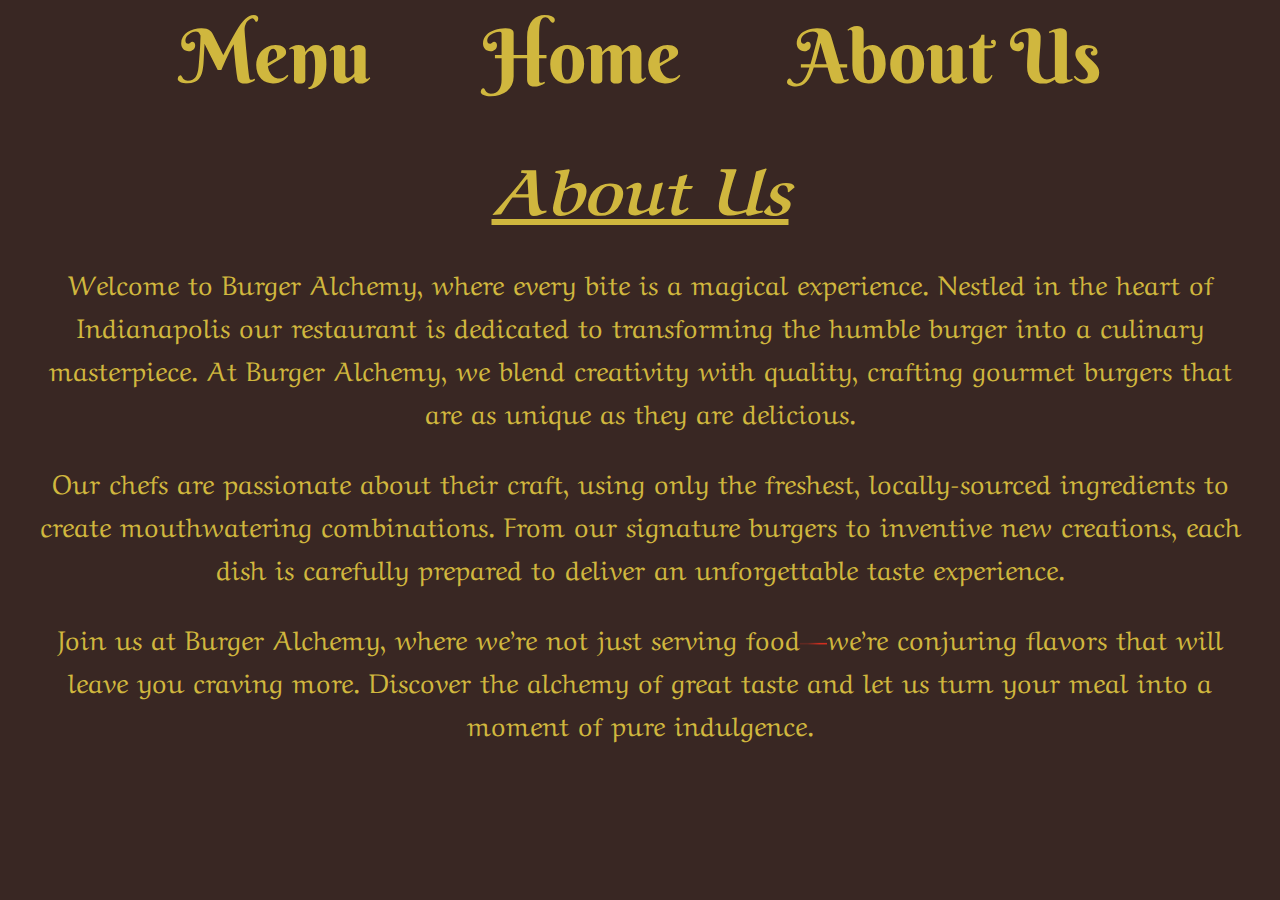
<file: about.html>
<!DOCTYPE html>
<html lang="en">
    <head>
        <meta charset="utf-8">
        <meta name="viewport" content="width=device-width, intitial-scale=1.0">
        <title>About Burger Alchemy</title>
        <link rel="stylesheet" href="./style.css">
        <link rel="shortcut icon" href="./images/logo.png" type="image/x-icon">
    </head>
    <body>
        <nav class="hero">
            <a class="split" href="./menu.html">Menu</a>
            <a href="./index.html">Home</a>
            <a href="./about.html">About Us</a>
        </nav>
        <h1>About Us</h1>
        <p>
            Welcome to Burger Alchemy, where every bite is a magical experience. Nestled in the heart of Indianapolis our restaurant is dedicated to transforming the humble burger into a culinary masterpiece. At Burger Alchemy, we blend creativity with quality, crafting gourmet burgers that are as unique as they are delicious.
        </p>
        <p>
            Our chefs are passionate about their craft, using only the freshest, locally-sourced ingredients to create mouthwatering combinations. From our signature burgers to inventive new creations, each dish is carefully prepared to deliver an unforgettable taste experience.
        </p>
        <p>
            Join us at Burger Alchemy, where we’re not just serving food—we’re conjuring flavors that will leave you craving more. Discover the alchemy of great taste and let us turn your meal into a moment of pure indulgence.

        </p>
    </body>
</html>
</file>
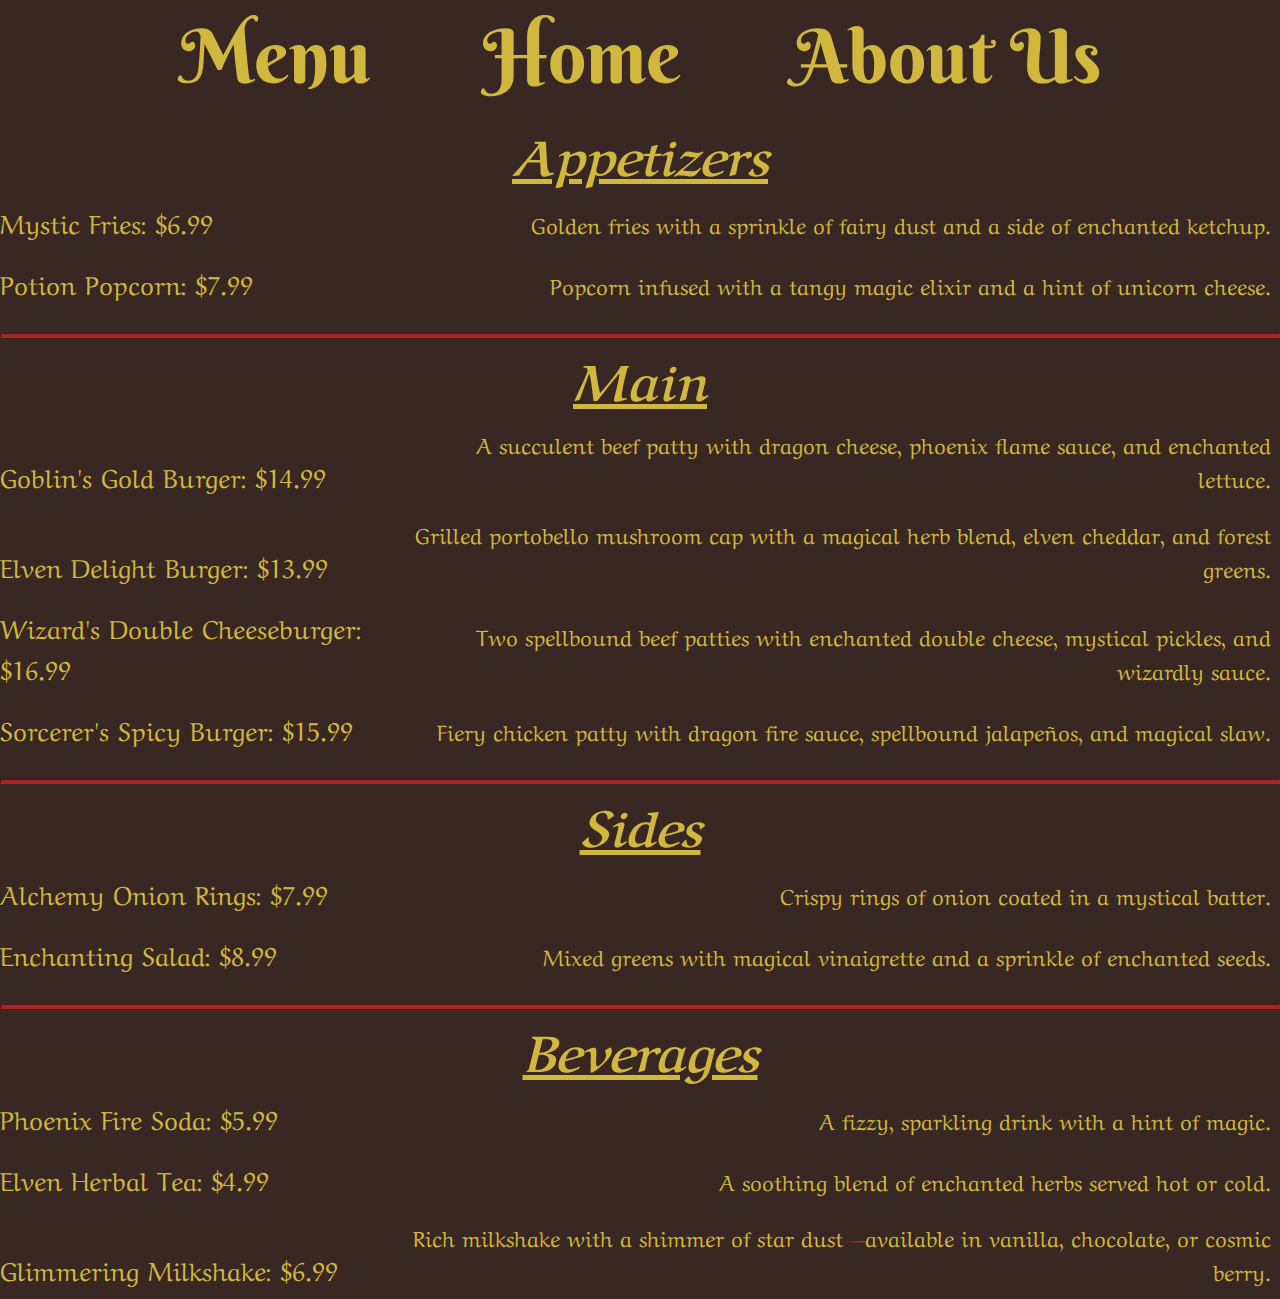
<file: menu.html>
<!DOCTYPE html>
<html lang="en">
    <head>
        <meta charset="utf-8">
        <meta name="viewport" content="width=device-width, initial-scale=1.0">
        <title>Burger Alchemy Menu</title>
        <link rel="stylesheet" href="./style.css">
        <link rel="shortcut icon" href="./images/logo.png" type="image/x-icon">
    </head>
    <body>
        <nav class="hero">
            <a class="split" href="./menu.html">Menu</a>
            <a href="./index.html">Home</a>
            <a href="./about.html">About Us</a>
        </nav>
        <h2>Appetizers</h2>
        <p class="name">Mystic Fries: $6.99</p> <p class="ingredients">Golden fries with a sprinkle of fairy dust and a side of enchanted ketchup.</p>
        <p class="name">Potion Popcorn: $7.99</p> <p class="ingredients">Popcorn infused with a tangy magic elixir and a hint of unicorn cheese.</p>
        <hr>
        <h2>Main</h2>
        <p class="name">Goblin's Gold Burger: $14.99</p> <p class="ingredients">A succulent beef patty with dragon cheese, phoenix flame sauce, and enchanted lettuce.</p>
        <p class="name">Elven Delight Burger: $13.99</p> <p class="ingredients">Grilled portobello mushroom cap with a magical herb blend, elven cheddar, and forest greens.</p>
        <p class="name">Wizard's Double Cheeseburger: $16.99</p> <p class="ingredients">Two spellbound beef patties with enchanted double cheese, mystical pickles, and wizardly sauce.</p>
        <p class="name">Sorcerer's Spicy Burger: $15.99</p> <p class="ingredients">Fiery chicken patty with dragon fire sauce, spellbound jalapeños, and magical slaw.</p>
        <hr>
        <h2>Sides</h2>
        <p class="name">Alchemy Onion Rings: $7.99</p> <p class="ingredients">Crispy rings of onion coated in a mystical batter.</p>
        <p class="name">Enchanting Salad: $8.99</p> <p class="ingredients">Mixed greens with magical vinaigrette and a sprinkle of enchanted seeds.</p>
        <hr>
        <h2>Beverages</h2>
        <p class="name">Phoenix Fire Soda: $5.99</p> <p class="ingredients">A fizzy, sparkling drink with a hint of magic.</p>
        <p class="name">Elven Herbal Tea: $4.99</p> <p class="ingredients">A soothing blend of enchanted herbs served hot or cold.</p>
        <p class="name">Glimmering Milkshake: $6.99</p> <p class="ingredients">Rich milkshake with a shimmer of star dust—available in vanilla, chocolate, or cosmic berry.</p>
    </body>
</html>
</file>
<file: style.css>
@import url('https://fonts.googleapis.com/css2?family=Berkshire+Swash&display=swap');
@import url('https://fonts.googleapis.com/css2?family=Aref+Ruqaa+Ink:wght@400;700&display=swap');

*, *::before, *::after{
    box-sizing: border-box;
}

*{
    margin: 0;
}

h1{
    font-family: "Aref Ruqaa Ink", serif;
    font-weight: 1000;
    font-style: bold;
    font-style: italic;
    text-align: center;
    color: #D0B73E;
    font-size: 65px;
    text-decoration: underline;
    margin: 20px 0 5px 0;
}

h2{
    font-family: "Aref Ruqaa Ink", serif;
    font-weight: 700;
    font-style: bold;
    font-style: italic;
    text-align: center;
    color: #D0B73E;
    font-size: 50px;
    text-decoration: underline;
}

p{
    font-family: "Aref Ruqaa Ink", serif;
    font-weight: 400;
    font-style: normal;
    text-align: center;
    color: #D0B73E;
    font-size: 27px;
    margin: 27px;
}

.name{
    display: inline-block;
    text-align: left;
    width: 31%;
    font-size: 26px;
    margin: 10px 0 10px 0;
}

.ingredients{
    display: inline-block;
    text-align: right;
    width: 68%;
    font-size: 22px;
    margin: 10px 0 10px 0;
}

body{
    background-color: #392723;
}

.hero{
    display: flex;
    background-color: #392723;
    flex-direction: row;
    justify-content: center;
    align-items: center;
    padding: 10px 0 10px 0;
    gap: 7rem;
    max-height: auto;
}

nav a{
    font-family: "Berkshire Swash", serif;
    font-weight: 400;
    font-style: normal;
    font-size: 75px;
    color: #D0B73E;
    text-decoration: none;
}

nav a:hover{
    color: #A72527;
    text-decoration: underline;
}

img{
    display: block;
    max-width: 100%;
    height: 668px;
    margin: 0 auto;
}

.logo{
    display: flex;
    width: auto;
    height: 1px;
}

hr{
    height: 5px;
    background-color: #A72527;
    border-color: #A72527;
    margin: 20px 0 0 0;
}
</file>
